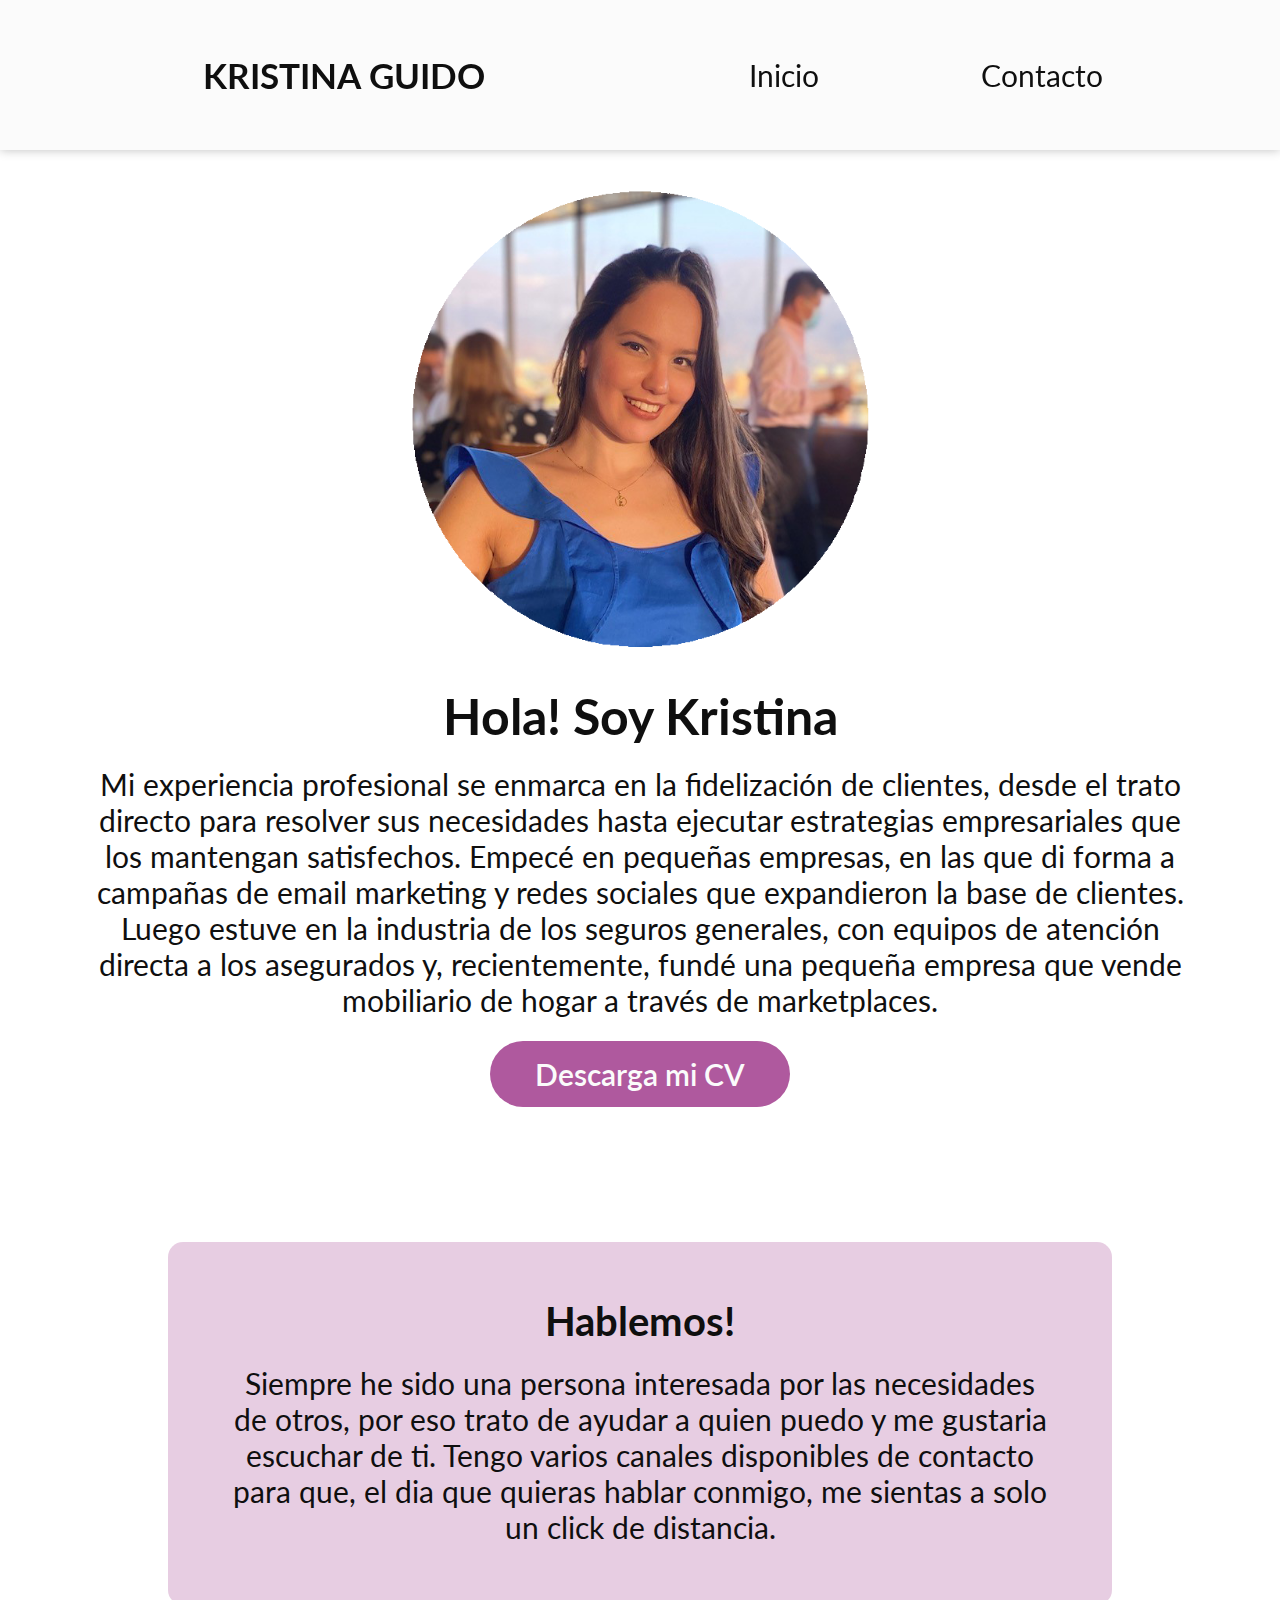
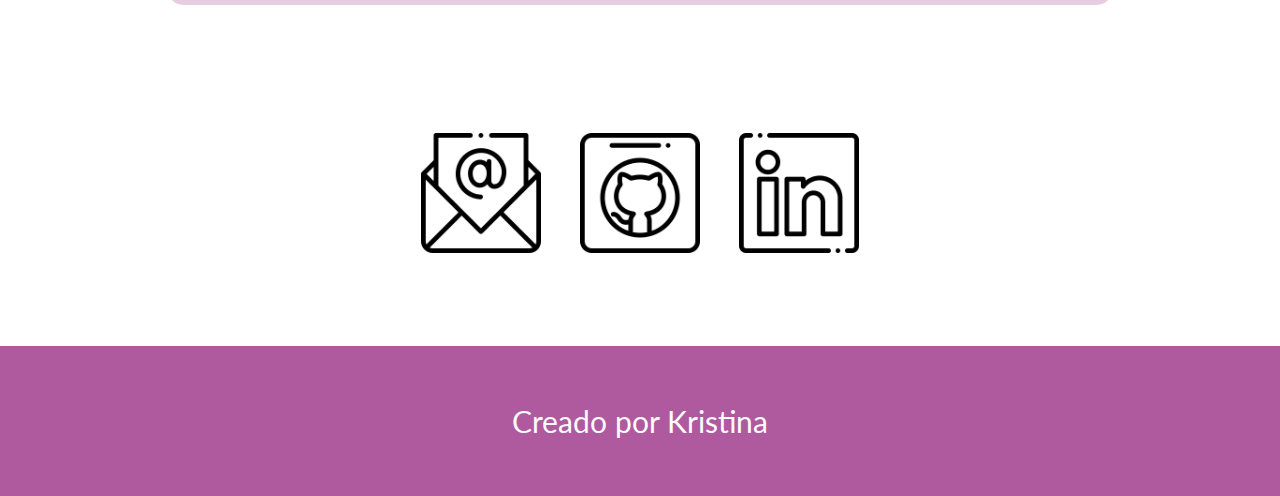
<file: index.html>
<!DOCTYPE html>
<html lang="es">
<head>
    <meta charset="UTF-8">
    <meta http-equiv="X-UA-Compatible" content="IE=edge">
    <!-- Para hacer responsive -->
    <meta name="viewport" content="width=device-width, initial-scale=1.0">
    <title>Kristina Guido</title>
    <link rel="stylesheet" href="css/styles.css">
    <link rel="preconnect" href="https://fonts.googleapis.com">
    <link rel="preconnect" href="https://fonts.gstatic.com" crossorigin>
    <link href="https://fonts.googleapis.com/css2?family=Lato:ital,wght@0,100;0,300;0,400;0,700;0,900;1,100;1,300;1,400;1,700;1,900&family=Raleway:ital,wght@0,100;0,200;0,300;0,400;0,600;0,800;1,300;1,400;1,600;1,800&display=swap" rel="stylesheet">
</head>

<body>
    <header>
        <nav>
            <a href="#inicio" class="strong"><strong>KRISTINA GUIDO</strong></a>
            <a href="#inicio" class="menuItem">Inicio</a>
            <a href="#contacto" class="menuItem">Contacto</a>
        </nav>
    </header>

    <main>
        <section class="inicio" id="inicio">
            <div class="imgcajaPrincipal">
                <img src="img/Foto2.png" alt="Foto de Kristina" class="imgPrincipal">
            </div>
            <h1>Hola! Soy Kristina</h1>
            <p>Mi experiencia profesional se enmarca en la fidelización de clientes, desde el trato directo para resolver sus necesidades hasta ejecutar estrategias empresariales que los mantengan satisfechos. Empecé en pequeñas empresas, en las que di forma a campañas de email marketing y redes sociales que expandieron la base de clientes. Luego estuve en la industria de los seguros generales, con equipos de atención directa a los asegurados y, recientemente, fundé una pequeña empresa que vende mobiliario de hogar a través de marketplaces.</p>
            <div class="cajaBoton">
                <div><a href="Nombres.pdf" class="CV">Descarga mi CV</a></div>
            </div>
        </section>

        <section class="contacto" id="contacto">
            <div class="recuadro">
                <h2>Hablemos!</h2>
                <p>Siempre he sido una persona interesada por las necesidades de otros, por eso trato de ayudar a quien puedo y me gustaria escuchar de ti. Tengo varios canales disponibles de contacto para que, el dia que quieras hablar conmigo, me sientas a solo un click de distancia.</p>
            </div>
            <ul>
                <li><a href="mailto:kristina.tesis@gmail.com"><img src="img/mail.png" alt="icono de email" class="icono"></a></li>
                <li><a href="https://github.com/krisguido"><img src="img/github.png" alt="icono de github" class="icono" id="iconoCentral"></a></li>
                <li><a href="https://www.linkedin.com/in/kristina-guido-amundarain/"><img src="img/linkedin.png" alt="icono de linkedin" class="icono"></a></li>
            </ul>
        </section>
    </main>

    <footer>
        <div class="footer">
            <p>Creado por Kristina</p>
        </div>
    </footer>
</body>
</html>
</file>
<file: css/styles.css>
* {
    box-sizing: border-box;
    margin: 0;
    padding: 0;
    scroll-behavior: smooth;
}

body {
    font-family: 'Lato', sans-serif;
    background-color: white;
    color: #0f0f0f;
}

section {
    padding-top: 90px;
}

header {
    position: fixed;
    background-color: #fbfbfb;
    width: 100%;
    box-shadow: 0 0 10px 0 rgba(0, 0, 0, 0.253);
    z-index: 100;
}

nav {
    display: flex;
    height: 90px;
    flex-direction: row;
    justify-content: space-evenly;
    align-items: center;   
    padding: 15px;
}

.strong {
    margin-right: 8vw;
    margin-left: 2vw;
    font-size: 22px;
}

.imgcajaPrincipal {
    display: flex;
    flex-direction: row;
    justify-content: center;
    padding-top: 2vh;
}

.imgPrincipal {
    width: 80%;
    max-width: 90%;
    margin-bottom: 2vh;
}

h1 {
    text-align: center;
    font-size: 36px;
}

p {
    text-align: center;
    font-size: 18px;
    padding: 20px;
    line-height: 1.2;
}

.cajaBoton {
    display: flex;
    flex-direction: row;
    justify-content: center;
    align-items: center;
    width: 100%;
    text-align: center;
    margin: 2vh 0 0 0;
}

.CV {
    color: #fbfbfb;
    background-color: #af599e;
    height: 45px;
    border-radius: 25px;
    padding: 15px 45px;
    width: 50%;
    font-size: 20px;
    font-family: 'Lato', sans-serif;
    font-weight: 600;
}

.recuadro {
    background-color: rgba(175, 89, 158, 0.3);
    border-radius: 5px;
    margin: 20vw 5vw 12vw 5vw;
    padding: 10px;
    align-items: center;
}

h2 {
    text-align: center;
    padding-top: 15px;
    font-size: 28px;
}

ul {
    list-style: none;
    text-align: center;
    margin-bottom: 10vh;
}

li {
    display: inline;
}

.icono {
    width: 70px;
    height: 70px;
}

#iconoCentral {
    margin: 0 35px;
}

a {
    text-decoration: none;
    color: inherit;
}

footer {
    font-size: 24px;
    color: #fbfbfb;
}

.footer {
    background-color: #af599e;
    height: 90px;
    display: flex;
    flex-direction: row;
    justify-content: center;
    align-items: center;
}

/* Este max-width es para que el contenido no se "estire" demasiado hacia los costados y
*  el margin: auto; para tenerlo centrado fácilmente ;)
*/

main {
    max-width: 1200px;
    margin: auto;
}

/* RESPONSIVE */

@media (min-width: 600px) {
    nav {
        height: 150px;
    }

    .strong {
        font-size: 35px;
    }

    nav a {
        font-size: 30px;
    }

    section {
        padding-top: 150px;
    }

    .imgPrincipal {
        width: 40%;
    }

    h1 {
        font-size: 50px;
    }

    p {
        font-size: 30px;
        padding: 20px 50px ;
    }

    .CV {
        height: 80px;
        font-size: 30px;
        border-radius: 35px;
    }

    .recuadro {
        margin: 0 10vw 10vw 10vw;
        border-radius: 15px;
        padding-top: 40px;
        padding-bottom: 40px;
    }

    h2 {
        font-size: 40px;
    }

    .icono {
        width: 120px;
        height: 120px;
    }

    .footer {
        height: 150px;
    }
}
</file>
